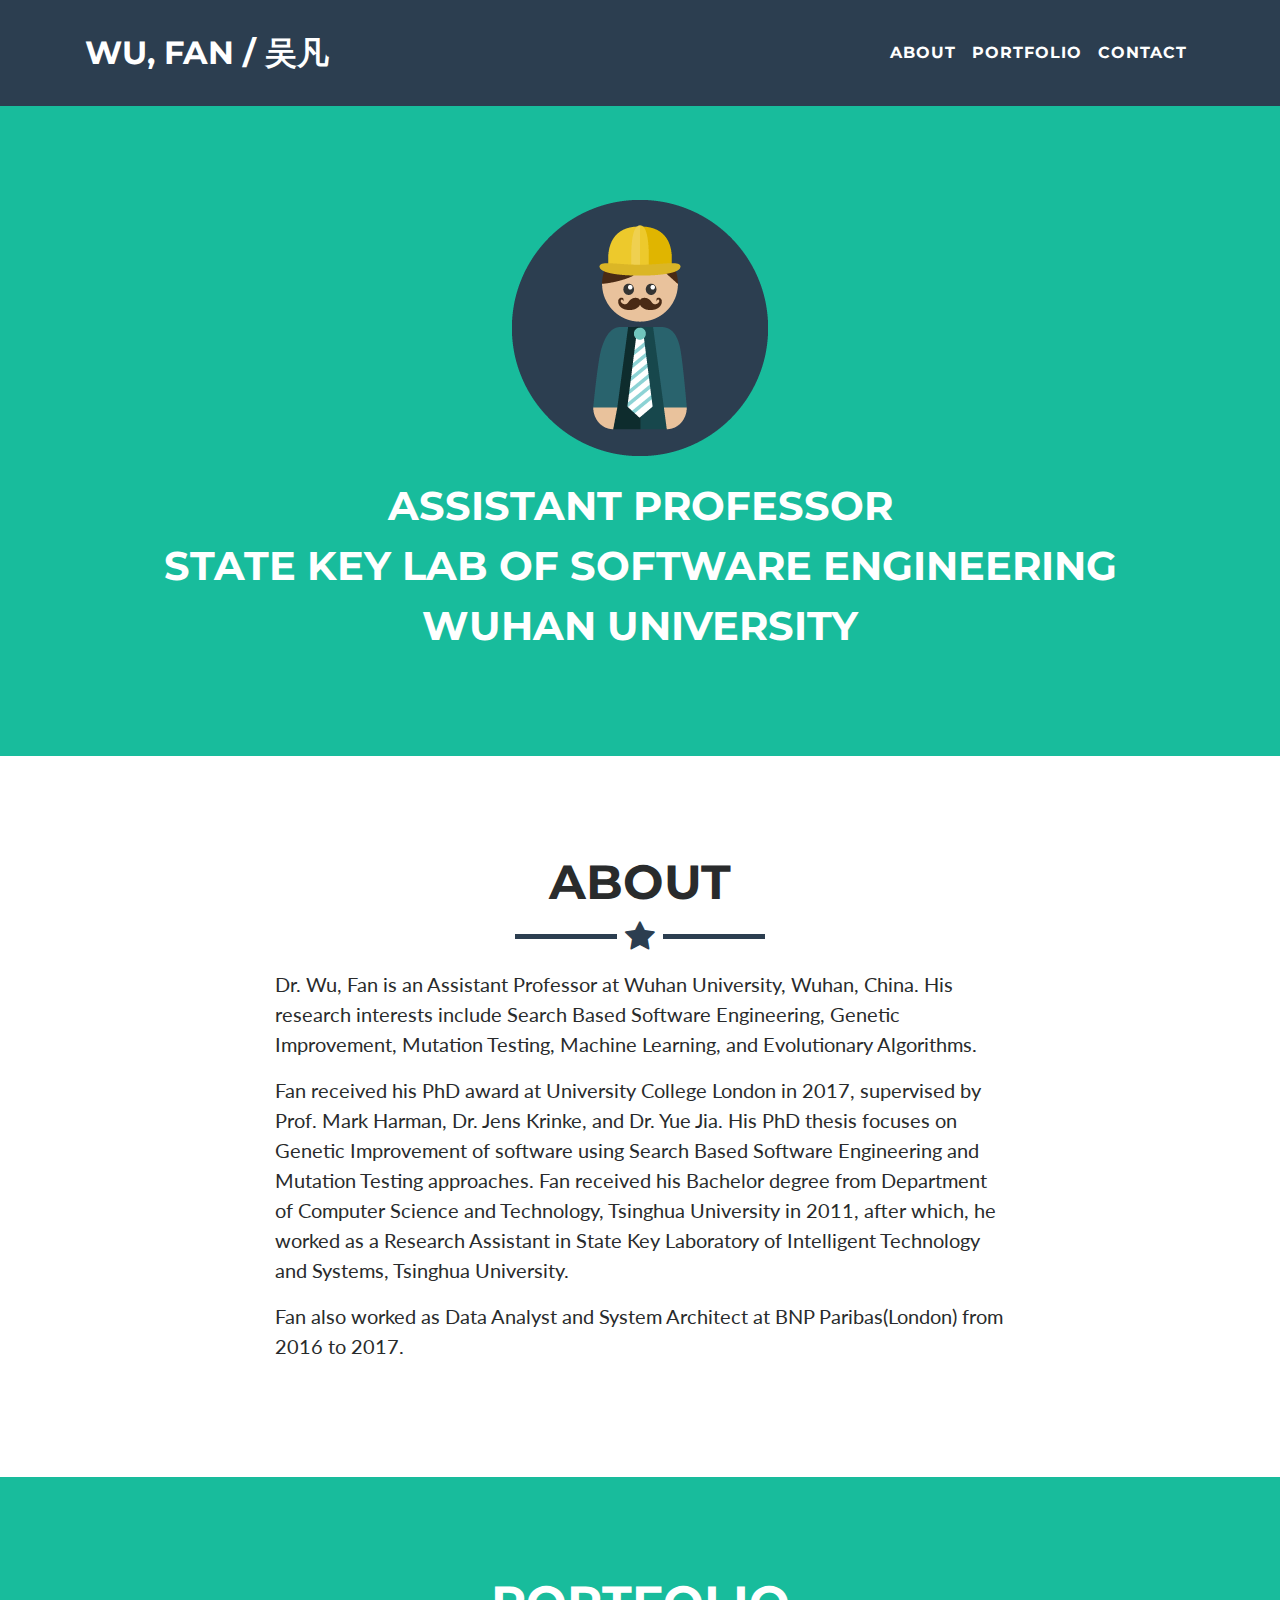
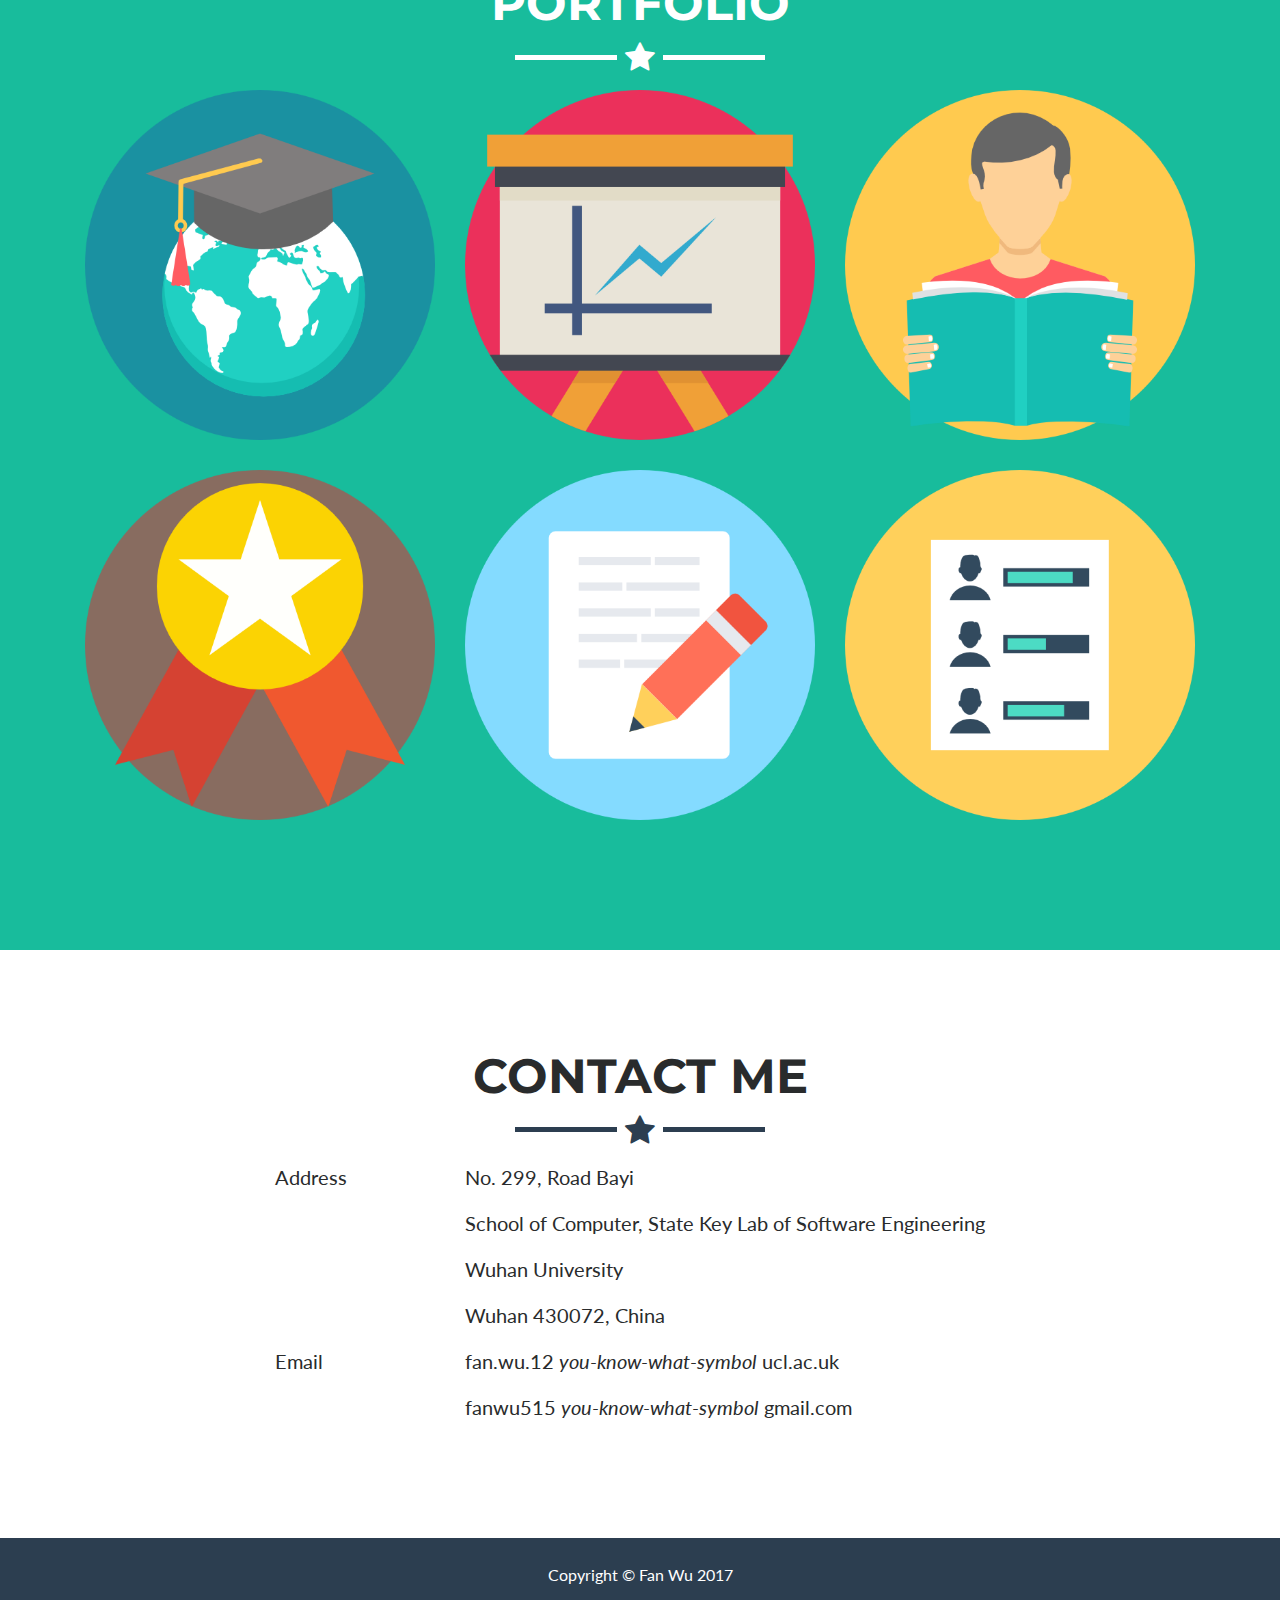
<file: index.html>
<!DOCTYPE html>
<html lang="en">

<head>

    <meta charset="utf-8">
    <meta name="viewport" content="width=device-width, initial-scale=1, shrink-to-fit=no">
    <meta name="description" content="">
    <meta name="author" content="">

    <title>Fan Wu's Homepage</title>

    <!-- Bootstrap core CSS -->
    <link href="vendor/bootstrap/css/bootstrap.min.css" rel="stylesheet">

    <!-- Custom fonts for this template -->
    <link href="vendor/font-awesome/css/font-awesome.min.css" rel="stylesheet" type="text/css">
    <link href="https://fonts.googleapis.com/css?family=Montserrat:400,700" rel="stylesheet" type="text/css">
    <link href="https://fonts.googleapis.com/css?family=Lato:400,700,400italic,700italic" rel="stylesheet" type="text/css">

    <!-- Custom styles for this template -->
    <link href="css/freelancer.css" rel="stylesheet">

    <!-- Temporary navbar container fix -->
    <style>
    .navbar-toggler {
        z-index: 1;
    }
    
    @media (max-width: 576px) {
        nav > .container {
            width: 100%;
        }
    }
    </style>

</head>

<body class="index" id="page-top">

    <!-- Navigation -->
    <nav class="navbar fixed-top navbar-toggleable-md navbar-light" id="mainNav">
        <button class="navbar-toggler navbar-toggler-right" type="button" data-toggle="collapse" data-target="#navbarExample" aria-controls="navbarExample" aria-expanded="false" aria-label="Toggle navigation">
            Menu <i class="fa fa-bars"></i>
        </button>
        <div class="container">
            <a class="navbar-brand" href="#page-top">Wu, Fan / 吴凡</a>
            <div class="collapse navbar-collapse" id="navbarExample">
                <ul class="navbar-nav ml-auto">
                    <li class="nav-item">
                        <a class="nav-link" href="#about">About</a>
                    </li>
                    <li class="nav-item">
                        <a class="nav-link" href="#portfolio">Portfolio</a>
                    </li>
                    <li class="nav-item">
                        <a class="nav-link" href="#contact">Contact</a>
                    </li>
                </ul>
            </div>
        </div>
    </nav>

    <!-- Header -->
    <header class="masthead">
        <div class="container">
            <img class="img-fluid" src="img/profile.png" alt="">
            <div class="intro-text">
                <span class="name">Assistant Professor</span>
                <span class="name">State Key Lab of Software Engineering</span>
                <span class="name">Wuhan University</span>
                <!--hr class="star-light">
                <span class="skills">Software Engineer - Data Analyst - Fan of Origami</span-->
            </div>
        </div>
    </header>

    <!-- About Section -->
    <section id="about">
        <div class="container">
            <h2 class="text-center">About</h2>
            <hr class="star-primary">
            <div class="row">
                <div class="col-lg-8 offset-lg-2">
                    <p> Dr. Wu, Fan is an Assistant Professor at Wuhan University, Wuhan, China. His research interests include Search Based Software Engineering, Genetic Improvement, Mutation Testing, Machine Learning, and Evolutionary Algorithms. </p>
					<p> Fan received his PhD award at University College London in 2017, supervised by Prof. Mark Harman, Dr. Jens Krinke, and Dr. Yue Jia. His PhD thesis focuses on Genetic Improvement of software using Search Based Software Engineering and Mutation Testing approaches. Fan received his Bachelor degree from Department of Computer Science and Technology, Tsinghua University in 2011, after which, he worked as a Research Assistant in State Key Laboratory of Intelligent Technology and Systems, Tsinghua University. </p>
					<p> Fan also worked as Data Analyst and System Architect at BNP Paribas(London) from 2016 to 2017. </p>
                </div>
                <!--div class="col-lg-4">
                    <p>Whether you're a student looking to showcase your work, a professional looking to attract clients, or a graphic artist looking to share your projects, this template is the perfect starting point!</p>
                </div-->
                <!--div class="col-lg-8 offset-lg-2 text-center">
                    <a href="#" class="btn btn-lg btn-outline">
                        <i class="fa fa-download"></i> Download Theme
                    </a>
                </div-->
            </div>
        </div>
    </section>

    <!-- Portfolio Grid Section -->
    <section class="success" id="portfolio">
        <div class="container">
            <h2 class="text-center">Portfolio</h2>
            <hr class="star-light">
            <div class="row">
                <div class="col-sm-4 portfolio-item">
                    <div class="portfolio-link" href="#portfolioModal1" data-toggle="modal">
                        <div class="caption">
                            <div class="caption-content">
                                <i class="fa fa-search-plus fa-3x"></i>
                            </div>
                        </div>
                        <img class="img-fluid" src="img/png/013-online.png" alt="">
                    </div>
                </div>
                <div class="col-sm-4 portfolio-item">
                    <div class="portfolio-link" href="#portfolioModal2" data-toggle="modal">
                        <div class="caption">
                            <div class="caption-content">
                                <i class="fa fa-search-plus fa-3x"></i>
                            </div>
                        </div>
                        <img class="img-fluid" src="img/png/010-stats.png" alt="">
                    </div>
                </div>
                <div class="col-sm-4 portfolio-item">
                    <div class="portfolio-link" href="#portfolioModal3" data-toggle="modal">
                        <div class="caption">
                            <div class="caption-content">
                                <i class="fa fa-search-plus fa-3x"></i>
                            </div>
                        </div>
                        <img class="img-fluid" src="img/png/008-reading.png" alt="">
                    </div>
                </div>
                <div class="col-sm-4 portfolio-item">
                    <div class="portfolio-link" href="#portfolioModal4" data-toggle="modal">
                        <div class="caption">
                            <div class="caption-content">
                                <i class="fa fa-search-plus fa-3x"></i>
                            </div>
                        </div>
                        <img class="img-fluid" src="img/png/006-medal.png" alt="">
                    </div>
                </div>
                <div class="col-sm-4 portfolio-item">
                    <div class="portfolio-link" href="#portfolioModal5" data-toggle="modal">
                        <div class="caption">
                            <div class="caption-content">
                                <i class="fa fa-search-plus fa-3x"></i>
                            </div>
                        </div>
                        <img class="img-fluid" src="img/png/004-pen.png" alt="">
                    </div>
                </div>
                <div class="col-sm-4 portfolio-item">
                    <div class="portfolio-link" href="#portfolioModal6" data-toggle="modal">
                        <div class="caption">
                            <div class="caption-content">
                                <i class="fa fa-search-plus fa-3x"></i>
                            </div>
                        </div>
                        <img class="img-fluid" src="img/png/001-skills-1.png" alt="">
                    </div>
                </div>
            </div>
        </div>
    </section>

    <!-- Contact Section -->
    <section id="contact">
        <div class="container">
            <h2 class="text-center">Contact Me</h2>
            <hr class="star-primary">
            <div class="row">
				<div class="col-lg-2 offset-lg-2">
					<p> Address </p>
				</div>
				<div class="col-lg-6">
					<p> No. 299, Road Bayi </p>
					<p> School of Computer, State Key Lab of Software Engineering </p>
					<p> Wuhan University </p>
					<p> Wuhan 430072, China </p>
				</div>
				<br>
				<div class="col-lg-2 offset-lg-2">
					<p> Email </p>
				</div>
				<div class="col-lg-6">
					<p> fan.wu.12 <i>you-know-what-symbol</i> ucl.ac.uk </p>
					<p> fanwu515 <i>you-know-what-symbol</i> gmail.com </p>
				</div>
                <!--div class="col-lg-8 offset-lg-2"-->
                    <!-- To configure the contact form email address, go to mail/contact_me.php and update the email address in the PHP file on line 19. -->
                    <!-- The form should work on most web servers, but if the form is not working you may need to configure your web server differently. -->
                    <!--form name="sentMessage" id="contactForm" novalidate>
                        <div class="control-group">
                            <div class="form-group floating-label-form-group controls">
                                <label>Name</label>
                                <input class="form-control" id="name" type="text" placeholder="Name" required data-validation-required-message="Please enter your name.">
                                <p class="help-block text-danger"></p>
                            </div>
                        </div>
                        <div class="control-group">
                            <div class="form-group floating-label-form-group controls">
                                <label>Email Address</label>
                                <input class="form-control" id="email" type="email" placeholder="Email Address" required data-validation-required-message="Please enter your email address.">
                                <p class="help-block text-danger"></p>
                            </div>
                        </div>
                        <div class="control-group">
                            <div class="form-group floating-label-form-group controls">
                                <label>Phone Number</label>
                                <input class="form-control" id="phone" type="tel" placeholder="Phone Number" required data-validation-required-message="Please enter your phone number.">
                                <p class="help-block text-danger"></p>
                            </div>
                        </div>
                        <div class="control-group">
                            <div class="form-group floating-label-form-group controls">
                                <label>Message</label>
                                <textarea class="form-control" id="message" rows="5" placeholder="Message" required data-validation-required-message="Please enter a message."></textarea>
                                <p class="help-block text-danger"></p>
                            </div>
                        </div>
                        <br>
                        <div id="success"></div>
                        <div class="form-group">
                            <button type="submit" class="btn btn-success btn-lg">Send</button>
                        </div>
                    </form-->
                <!--/div-->
            </div>
        </div>
    </section>

    <!-- Footer -->
    <footer class="text-center">
        <!--div class="footer-above">
            <div class="container">
                <div class="row">
                    <div class="footer-col col-md-4">
                        <h3>Location</h3>
                        <p>3481 Melrose Place
                            <br>Beverly Hills, CA 90210</p>
                    </div>
                    <div class="footer-col col-md-4">
                        <h3>Around the Web</h3>
                        <ul class="list-inline">
                            <li class="list-inline-item">
                                <a class="btn-social btn-outline" href="#"><i class="fa fa-fw fa-facebook"></i></a>
                            </li>
                            <li class="list-inline-item">
                                <a class="btn-social btn-outline" href="#"><i class="fa fa-fw fa-google-plus"></i></a>
                            </li>
                            <li class="list-inline-item">
                                <a class="btn-social btn-outline" href="#"><i class="fa fa-fw fa-twitter"></i></a>
                            </li>
                            <li class="list-inline-item">
                                <a class="btn-social btn-outline" href="#"><i class="fa fa-fw fa-linkedin"></i></a>
                            </li>
                            <li class="list-inline-item">
                                <a class="btn-social btn-outline" href="#"><i class="fa fa-fw fa-dribbble"></i></a>
                            </li>
                        </ul>
                    </div>
                    <div class="footer-col col-md-4">
                        <h3>About Freelancer</h3>
                        <p>Freelance is a free to use, open source Bootstrap theme created by <a href="http://startbootstrap.com">Start Bootstrap</a>.</p>
                    </div>
                </div>
            </div>
        </div-->
        <div class="footer-below">
            <div class="container">
                <div class="row">
                    <div class="col-lg-12">
                        Copyright &copy; Fan Wu 2017
                    </div>
                </div>
            </div>
        </div>
    </footer>

    <!-- Scroll to Top Button (Only visible on small and extra-small screen sizes) -->
    <div class="scroll-top hidden-lg-up">
        <a class="btn btn-primary page-scroll" href="#page-top">
            <i class="fa fa-chevron-up"></i>
        </a>
    </div>

    <!-- Portfolio Modals -->
    <div class="portfolio-modal modal fade" id="portfolioModal1" tabindex="-1" role="dialog" aria-hidden="true">
        <div class="modal-dialog" role="document">
            <div class="modal-content">
                <div class="close-modal" data-dismiss="modal">
                    <div class="lr">
                        <div class="rl">
                        </div>
                    </div>
                </div>
                <div class="container">
                    <div class="row">
                        <div class="col-lg-8 offset-lg-2">
                            <div class="modal-body">
                                <h2>Education</h2>
                                <hr class="star-primary">
                                <!--img class="img-fluid img-centered" src="img/portfolio/cabin.png" alt=""-->
								<hr>
								<p> Mar. 2013 - July 2017 </p>
								<hr>
								<p class="modal-content-subentry"> PhD, Dept. of Computer Science, University College London </p>
								<p class="modal-content-subentry"> Thesis: Mutation-based Genetic Improvement of Software </p>
								<hr>
								<p> Aug. 2007 - July 2011 </p>
								<hr>
								<p class="modal-content-subentry"> Bachelor, Dept. of Computer Science, Tsinghua University </p>
								<p class="modal-content-subentry"> Grade: 85/100 </p>
								<p class="modal-content-subentry"> Bachelor Thesis: Mutation-based Genetic Improvement of Software (Distinguish Thesis Award) </p>
								
                                <!--ul class="list-inline item-details">
                                    <li>Client:
                                        <strong><a href="http://startbootstrap.com">Start Bootstrap</a>
                                    </strong>
                                    </li>
                                    <li>Date:
                                        <strong><a href="http://startbootstrap.com">April 2014</a>
                                    </strong>
                                    </li>
                                    <li>Service:
                                        <strong><a href="http://startbootstrap.com">Web Development</a>
                                    </strong>
                                    </li>
                                </ul-->
                                <button class="btn btn-success" type="button" data-dismiss="modal"><i class="fa fa-times"></i> Close</button>
                            </div>
                        </div>
                    </div>
                </div>
            </div>
        </div>
    </div>
    <div class="portfolio-modal modal fade" id="portfolioModal2" tabindex="-1" role="dialog" aria-hidden="true">
        <div class="modal-dialog" role="document">
            <div class="modal-content">
                <div class="close-modal" data-dismiss="modal">
                    <div class="lr">
                        <div class="rl">
                        </div>
                    </div>
                </div>
                <div class="container">
                    <div class="row">
                        <div class="col-lg-8 offset-lg-2">
                            <div class="modal-body">
                                <h2>Working Experience</h2>
                                <hr class="star-primary">
                                <!--img class="img-fluid img-centered" src="img/portfolio/cake.png" alt=""-->
								<hr>
								<p> July 2017 - Now </p>
								<hr>
								<p class="modal-content-subentry"> Assistant Professor, State Key Lab of Software Engineering, Wuhan University </p>
                                <hr>
								<p> June 2016 - May 2017 </p>
								<hr>
								<p class="modal-content-subentry"> Analyst, BNP Paribas (London) </p>
								<hr>
								<p> July 2011 - July 2012 </p>
								<hr>
								<p class="modal-content-subentry"> Research Assistant, State Key Laboratory of Intelligent Technology and Systems, Tsinghua University </p>
                                <button class="btn btn-success" type="button" data-dismiss="modal"><i class="fa fa-times"></i> Close</button>
                            </div>
                        </div>
                    </div>
                </div>
            </div>
        </div>
    </div>
    <div class="portfolio-modal modal fade" id="portfolioModal3" tabindex="-1" role="dialog" aria-hidden="true">
        <div class="modal-dialog" role="document">
            <div class="modal-content">
                <div class="close-modal" data-dismiss="modal">
                    <div class="lr">
                        <div class="rl">
                        </div>
                    </div>
                </div>
                <div class="container">
                    <div class="row">
                        <div class="col-lg-8 offset-lg-2">
                            <div class="modal-body">
                                <h2>Student Projects</h2>
                                <hr class="star-primary">
                                <!--img class="img-fluid img-centered" src="img/portfolio/circus.png" alt=""-->
                                <p class="modal-content-subentry"><strong> UCL Msc Dissertation Project: Trading Strategy Optimisation </strong></p>
								<p class="modal-content-subentry"> In Quantitative Finance, a good trading strategy is essential to securing profit. Though many strategies are well tested and manually adjusted on historical data, their performance is limited by human knowledge and vulnerable to human errors. In this project, we use Machine Learning approaches to automatically improve a trading strategy, including code optimisation and parameter tuning, so that it can be improved in a way that quant researchers have never thought of before. </p>
								<br>
								<p class="modal-content-subentry"><strong> UCL Msc Dissertation Project: Indicator Study of Trading Strategies </strong></p>
								<p class="modal-content-subentry"> In Quantitative Finance, whether a trading strategy is good or not usually depends on the performance indicators we use. Different indicators may favor different aspects of a strategy. This project is to study existing strategy indicators and potentially propose a new indicator that balances multiple aspects of a strategy. </p>
								<br>
                                
                                <button class="btn btn-success" type="button" data-dismiss="modal"><i class="fa fa-times"></i> Close</button>
                            </div>
                        </div>
                    </div>
                </div>
            </div>
        </div>
    </div>
    <div class="portfolio-modal modal fade" id="portfolioModal4" tabindex="-1" role="dialog" aria-hidden="true">
        <div class="modal-dialog" role="document">
            <div class="modal-content">
                <div class="close-modal" data-dismiss="modal">
                    <div class="lr">
                        <div class="rl">
                        </div>
                    </div>
                </div>
                <div class="container">
                    <div class="row">
                        <div class="col-lg-8 offset-lg-2">
                            <div class="modal-body">
                                <h2>HONOURS AND AWARDS</h2>
                                <hr class="star-primary">
                                <div class="row">
									<div class="col-lg-2"> Oct. 2016 </div>
									<div class="col-lg-10"> <strong>Best Paper Award</strong>, SSBSE'16, Raleigh, USA </div>
									<div class="col-lg-2"> Nov. 2015 </div>
									<div class="col-lg-10"> <strong>Third Place</strong>, Morgan Stanley Code-a-Thon, London </div>
									<div class="col-lg-2"> Sep. 2015 </div>
									<div class="col-lg-10"> <strong>PORG Award (£100)</strong>, UCL SSE Reading Group, for outstanding presentations </div>
									<div class="col-lg-2"> Apr. 2015 </div>
									<div class="col-lg-10"> <strong>Best Paper Award</strong>, ICST Mutation'15, Graz, Austria </div>
									<div class="col-lg-2"> Nov. 2014 </div>
									<div class="col-lg-10"> <strong>Second Place</strong>, Thomson Reuters EikonHack, London </div>
									<div class="col-lg-2"> Jul. 2011 </div>
									<div class="col-lg-10"> <strong>Distinguish Bachelor Thesis</strong>, Tsinghua University </div>
									<div class="col-lg-2"> Jan. 2007 </div>
									<div class="col-lg-10"> <strong>First Prize</strong>, National Mathematics Competition, China </div>
									<div class="col-lg-2"> Dec. 2006 </div>
									<div class="col-lg-10"> <strong>Second Prize</strong>, National Programming Competition, China </div>
								</div>
								<br>
                                <button class="btn btn-success" type="button" data-dismiss="modal"><i class="fa fa-times"></i> Close</button>
                            </div>
                        </div>
                    </div>
                </div>
            </div>
        </div>
    </div>
    <div class="portfolio-modal modal fade" id="portfolioModal5" tabindex="-1" role="dialog" aria-hidden="true">
        <div class="modal-dialog" role="document">
            <div class="modal-content">
                <div class="close-modal" data-dismiss="modal">
                    <div class="lr">
                        <div class="rl">
                        </div>
                    </div>
                </div>
                <div class="container">
                    <div class="row">
                        <div class="col-lg-8 offset-lg-2">
                            <div class="modal-body">
                                <h2>Publications</h2>
                                <hr class="star-primary">
                                <hr>
								<p> 2017 </p>
								<hr>
								<p class="modal-content-subentry"><strong> Darwinian Data Structure Selection </strong></p>
								<p class="modal-content-subentry"><i> M. Basios, L. Li, F. Wu, L. Kanthan, D. Lawrence, and E. Barr </i></p>
								<p class="modal-content-subentry"> arXiv preprint arXiv:1706.03232, 2017 </p>
								<br>
								<p class="modal-content-subentry"><strong> The Value of Exact Analysis in Requirements Selection </strong></p>
								<p class="modal-content-subentry"><i> L. Li, M. Harman, F. Wu, and Y. Zhang </i></p>
								<p class="modal-content-subentry"> IEEE Transactions on Software Engineering, 2017 </p>
								<br>
								<p class="modal-content-subentry"><strong> Memory Mutation Testing </strong></p>
								<p class="modal-content-subentry"><i> F. Wu, J. Nanavati, M. Harman, Y. Jia, and J. Krinke </i></p>
								<p class="modal-content-subentry"> Information and Software Technology, 2017 </p>
								<br>
								<hr>
								<p> 2016 </p>
								<hr>
								<p class="modal-content-subentry"><strong> HOMI: Searching Higher Order Mutants for Software Improvement </strong></p>
								<p class="modal-content-subentry"><i> F. Wu, M. Harman, Y. Jia, and J. Krinke </i></p>
								<p class="modal-content-subentry"> International Symposium on Search Based Software Engineering, 2016 </p>
								<br>
								<p class="modal-content-subentry"><strong> Mutation-aware Fault Prediction </strong></p>
								<p class="modal-content-subentry"><i> D. Bowes, T. Hall, M. Harman, Y. Jia, F. Sarro, and F. Wu </i></p>
								<p class="modal-content-subentry"> Proceedings of the 25th International Symposium on Software Testing and Analysis, 2016 </p>
								<br>
								<hr>
								<p> 2015 </p>
								<hr>
								<p class="modal-content-subentry"><strong> SBSelector: Search Based Component Selection for Budget Hardware </strong></p>
								<p class="modal-content-subentry"><i> L. Li, M. Harman, F. Wu, and Y. Zhang </i></p>
								<p class="modal-content-subentry"> International Symposium on Search Based Software Engineering, 2015 </p>
								<br>
								<p class="modal-content-subentry"><strong> Genetic Improvement Using Higher Order Mutation </strong></p>
								<p class="modal-content-subentry"><i> Y. Jia, F. Wu, M. Harman, and J. Krinke </i></p>
								<p class="modal-content-subentry"> Proceedings of the Companion Publication of the 2015 on Genetic and Evolutionary Computation Conference, 2015 </p>
								<br>
								<p class="modal-content-subentry"><strong> Deep Parameter Optimisation </strong></p>
								<p class="modal-content-subentry"><i> F. Wu, W. Weimer, M. Harman, Y. Jia, and J. Krinke </i></p>
								<p class="modal-content-subentry"> Proceedings of the 2015 on Genetic and Evolutionary Computation Conference, 2015 </p>
								<br>
								<hr>
								<p> 2014 </p>
								<hr>
								<p class="modal-content-subentry"><strong> Pidgin Crasher: Searching for Minimised Crashing GUI Event Sequences </strong></p>
								<p class="modal-content-subentry"><i> H. Dan, M. Harman, J. Krinke, L. Li, A. Marginean, and F. Wu </i></p>
								<p class="modal-content-subentry"> International Symposium on Search Based Software Engineering, 2014 </p>
								<br>
								<p class="modal-content-subentry"><strong> Genetic Improvement for Adaptive Software Engineering </strong></p>
								<p class="modal-content-subentry"><i> M. Harman, Y. Jia, W. B. Langdon, J. Petke, I. H. Moghadam, S. Yoo, and F. Wu </i></p>
								<p class="modal-content-subentry"> Proceedings of 9th International Symposium on Software Engineering for Adaptive and Self-Managing Systems, 2014 </p>
								<br>
                                <button class="btn btn-success" type="button" data-dismiss="modal"><i class="fa fa-times"></i> Close</button>
                            </div>
                        </div>
                    </div>
                </div>
            </div>
        </div>
    </div>
    <div class="portfolio-modal modal fade" id="portfolioModal6" tabindex="-1" role="dialog" aria-hidden="true">
        <div class="modal-dialog" role="document">
            <div class="modal-content">
                <div class="close-modal" data-dismiss="modal">
                    <div class="lr">
                        <div class="rl">
                        </div>
                    </div>
                </div>
                <div class="container">
                    <div class="row">
                        <div class="col-lg-8 offset-lg-2">
                            <div class="modal-body">
                                <h2>Skills</h2>
                                <hr class="star-primary">
                                <!--img class="img-fluid img-centered" src="img/portfolio/submarine.png" alt=""-->
                                <hr>
								<p> Languages </p>
								<hr>
								<p class="modal-content-subentry"> Chinese: Native </p>
								<p class="modal-content-subentry"> English: Fluent </p>
								<p class="modal-content-subentry"> Spanish: Beginner </p>
								<p class="modal-content-subentry"> Italian/Portuguese: Limited to "Ciao" and "Obrigado" </p>
								<p class="modal-content-subentry"> Sign Language: Basic </p>
								<p class="modal-content-subentry"> C/C++: 8+ Years Experienced </p>
								<p class="modal-content-subentry"> Java: 8+ Years Experienced </p>
								<p class="modal-content-subentry"> Python: Just Experienced </p>
								<p class="modal-content-subentry"> R/Matlab/SQL: Used </p>
								<hr>
								<p> Others </p>
								<hr>
                                <button class="btn btn-success" type="button" data-dismiss="modal"><i class="fa fa-times"></i> Close</button>
                            </div>
                        </div>
                    </div>
                </div>
            </div>
        </div>
    </div>

    <!-- Bootstrap core JavaScript -->
    <script src="vendor/jquery/jquery.min.js"></script>
    <script src="vendor/tether/tether.min.js"></script>
    <script src="vendor/bootstrap/js/bootstrap.min.js"></script>

    <!-- Plugin JavaScript -->
    <script src="vendor/jquery-easing/jquery.easing.min.js"></script>

    <!-- Contact Form JavaScript -->
    <script src="js/jqBootstrapValidation.js"></script>
    <script src="js/contact_me.js"></script>

    <!-- Custom scripts for this template -->
    <script src="js/freelancer.min.js"></script>

</body>

</html>
</file>
<file: css/freelancer.css>
/*!
 * Start Bootstrap - Freelancer v4.0.0-alpha (http://startbootstrap.com/template-overviews/freelancer)
 * Copyright 2013-2017 Start Bootstrap
 * Licensed under MIT (https://github.com/BlackrockDigital/startbootstrap-freelancer/blob/master/LICENSE)
 */
body {
  font-family: 'Lato', 'Helvetica Neue', Helvetica, Arial, sans-serif;
  overflow-x: hidden; }

p {
  font-size: 20px; }

p.small {
  font-size: 16px; }

a,
a:hover,
a:focus,
a:active,
a.active {
  color: #18BC9C;
  outline: none; }

h1,
h2,
h3,
h4,
h5,
h6 {
  font-family: 'Montserrat', 'Helvetica Neue', Helvetica, Arial, sans-serif;
  font-weight: 700;
  text-transform: uppercase; }

hr.star-light,
hr.star-primary {
  max-width: 250px;
  margin: 25px auto 30px;
  padding: 0;
  text-align: center;
  border: none;
  border-top: solid 5px; }

hr.star-light:after,
hr.star-primary:after {
  font-family: FontAwesome;
  font-size: 2em;
  position: relative;
  top: -.8em;
  display: inline-block;
  padding: 0 .25em;
  content: '\f005'; }

hr.star-light {
  border-color: white; }

hr.star-light:after {
  color: white;
  background-color: #18BC9C; }

hr.star-primary {
  border-color: #2C3E50; }

hr.star-primary:after {
  color: #2C3E50;
  background-color: white; }

.img-centered {
  margin: 0 auto; }

section {
  padding: 100px 0; }
  section h2 {
    font-size: 3em;
    margin: 0; }

section.success {
  color: white;
  background: #18BC9C; }

@media (max-width: 767px) {
  section {
    padding: 75px 0; }
  section.first {
    padding-top: 75px; } }

.scroll-top {
  position: fixed;
  z-index: 1049;
  right: 2%;
  bottom: 2%;
  width: 50px;
  height: 50px; }
  .scroll-top .btn {
    font-size: 16px;
    line-height: 28px;
    width: 50px;
    height: 50px;
    text-align: center;
    border-radius: 100%; }
    .scroll-top .btn:focus {
      outline: none; }

#mainNav {
  font-family: 'Montserrat', 'Helvetica Neue', Helvetica, Arial, sans-serif;
  font-weight: 700;
  text-transform: uppercase;
  border: none;
  background: #2C3E50; }
  #mainNav a:focus {
    outline: none; }
  #mainNav .navbar-brand {
    color: white; }
    #mainNav .navbar-brand:hover, #mainNav .navbar-brand:focus, #mainNav .navbar-brand:active, #mainNav .navbar-brand.active {
      color: white; }
  #mainNav .navbar-nav {
    letter-spacing: 1px; }
    #mainNav .navbar-nav li.nav-item a.nav-link {
      color: white; }
      #mainNav .navbar-nav li.nav-item a.nav-link:hover {
        color: #18BC9C;
        outline: none; }
      #mainNav .navbar-nav li.nav-item a.nav-link:focus, #mainNav .navbar-nav li.nav-item a.nav-link:active {
        color: white; }
  #mainNav .navbar-toggler {
    font-size: 14px;
    padding: 11px;
    text-transform: uppercase;
    color: white;
    border-color: white; }
    #mainNav .navbar-toggler:hover, #mainNav .navbar-toggler:focus {
      color: white;
      border-color: #18BC9C;
      background-color: #18BC9C; }

@media (min-width: 992px) {
  #mainNav {
    padding: 25px 0;
    -webkit-transition: padding .3s;
    -moz-transition: padding .3s;
    transition: padding .3s; }
    #mainNav .navbar-brand {
      font-size: 2em;
      -webkit-transition: all .3s;
      -moz-transition: all .3s;
      transition: all .3s; }
    #mainNav .navbar-nav > li.nav-item > a.nav-link.active {
      color: white;
      border-radius: 3px;
      background: #18BC9C; }
      #mainNav .navbar-nav > li.nav-item > a.nav-link.active:hover, #mainNav .navbar-nav > li.nav-item > a.nav-link.active:focus, #mainNav .navbar-nav > li.nav-item > a.nav-link.active:active {
        color: white;
        background: #18BC9C; }
  #mainNav.navbar-shrink {
    padding: 10px 0; }
    #mainNav.navbar-shrink .navbar-brand {
      font-size: 1.5em; } }

header.masthead {
  text-align: center;
  color: white;
  background: #18BC9C; }
  header.masthead .container {
    padding-top: 100px;
    padding-bottom: 50px; }
  header.masthead img {
    display: block;
    margin: 0 auto 20px; }
  header.masthead .intro-text .name {
    font-family: 'Montserrat', 'Helvetica Neue', Helvetica, Arial, sans-serif;
    font-size: 2em;
    font-weight: 700;
    display: block;
    text-transform: uppercase; }
  header.masthead .intro-text .skills {
    font-size: 1.25em;
    font-weight: 300; }

@media (min-width: 768px) {
  header.masthead .container {
    padding-top: 200px;
    padding-bottom: 100px; }
  header.masthead .intro-text .name {
    font-size: 2.5em; }
  header.masthead .intro-text .skills {
    font-size: 1.75em; } }

#portfolio .portfolio-item {
  right: 0;
  margin: 0 0 15px; }
  #portfolio .portfolio-item .portfolio-link {
    position: relative;
    display: block;
    max-width: 400px;
    margin: 0 auto;
    cursor: pointer; }
    #portfolio .portfolio-item .portfolio-link .caption {
      position: absolute;
      width: 100%;
      height: 100%;
      -webkit-transition: all ease .5s;
      -moz-transition: all ease .5s;
      transition: all ease .5s;
      opacity: 0;
      background: rgba(24, 188, 156, 0.9); }
      #portfolio .portfolio-item .portfolio-link .caption:hover {
        opacity: 1; }
      #portfolio .portfolio-item .portfolio-link .caption .caption-content {
        font-size: 20px;
        position: absolute;
        top: 50%;
        width: 100%;
        height: 20px;
        margin-top: -12px;
        text-align: center;
        color: white; }
        #portfolio .portfolio-item .portfolio-link .caption .caption-content i {
          margin-top: -12px; }
        #portfolio .portfolio-item .portfolio-link .caption .caption-content h3,
        #portfolio .portfolio-item .portfolio-link .caption .caption-content h4 {
          margin: 0; }

#portfolio * {
  z-index: 2; }

@media (min-width: 767px) {
  #portfolio .portfolio-item {
    margin: 0 0 30px; } }

.portfolio-modal .modal-dialog {
  max-width: 100%;
  min-height: 100%;
  margin: 0;
  padding: 0;
  text-align: center;
  border: none;
  border-radius: 0;
  background-clip: border-box;
  -webkit-box-shadow: none;
  box-shadow: none; }
  .portfolio-modal .modal-dialog .modal-content {
    padding: 100px 0;
    border: 0;
    border-radius: 0; }
    .portfolio-modal .modal-dialog .modal-content h2 {
      font-size: 3em;
      margin: 0; }
    .portfolio-modal .modal-dialog .modal-content img {
      margin-bottom: 30px; }
    .portfolio-modal .modal-dialog .modal-content .item-details {
      margin: 30px 0; }
	  
.modal-content-subentry {
  text-align: left; }

.portfolio-modal .close-modal {
  position: absolute;
  top: 25px;
  right: 25px;
  width: 75px;
  height: 75px;
  cursor: pointer;
  background-color: transparent; }
  .portfolio-modal .close-modal:hover {
    opacity: .3; }
  .portfolio-modal .close-modal .lr {
    /* Safari and Chrome */
    z-index: 1051;
    width: 1px;
    height: 75px;
    margin-left: 35px;
    /* IE 9 */
    -webkit-transform: rotate(45deg);
    -ms-transform: rotate(45deg);
    transform: rotate(45deg);
    background-color: #2C3E50; }
    .portfolio-modal .close-modal .lr .rl {
      /* Safari and Chrome */
      z-index: 1052;
      width: 1px;
      height: 75px;
      /* IE 9 */
      -webkit-transform: rotate(90deg);
      -ms-transform: rotate(90deg);
      transform: rotate(90deg);
      background-color: #2C3E50; }

.portfolio-modal .modal-backdrop {
  display: none;
  opacity: 0; }

.floating-label-form-group {
  position: relative;
  margin-bottom: 0;
  padding-bottom: .5em;
  border-bottom: 1px solid #eeeeee; }
  .floating-label-form-group input,
  .floating-label-form-group textarea {
    font-size: 1.5em;
    position: relative;
    z-index: 1;
    padding-right: 0;
    padding-left: 0;
    resize: none;
    border: none;
    border-radius: 0;
    background: none;
    box-shadow: none !important; }
  .floating-label-form-group label {
    font-size: .85em;
    line-height: 1.764705882em;
    position: relative;
    z-index: 0;
    top: 2em;
    display: block;
    margin: 0;
    -webkit-transition: top .3s ease, opacity .3s ease;
    -moz-transition: top .3s ease, opacity .3s ease;
    -ms-transition: top .3s ease, opacity .3s ease;
    transition: top .3s ease, opacity .3s ease;
    vertical-align: middle;
    vertical-align: baseline;
    opacity: 0; }
  .floating-label-form-group:not(:first-child) {
    padding-left: 14px;
    border-left: 1px solid #eeeeee; }

.floating-label-form-group-with-value label {
  top: 0;
  opacity: 1; }

.floating-label-form-group-with-focus label {
  color: #18BC9C; }

form .row:first-child .floating-label-form-group {
  border-top: 1px solid #eeeeee; }

footer {
  color: white; }
  footer h3 {
    margin-bottom: 30px; }
  footer .footer-above {
    padding-top: 50px;
    background-color: #2C3E50; }
  footer .footer-col {
    margin-bottom: 50px; }
  footer .footer-below {
    padding: 25px 0;
    background-color: #2c3e50; }

.btn-outline {
  font-size: 20px;
  margin-top: 15px;
  transition: all .3s ease-in-out;
  color: white;
  border: solid 2px white;
  background: transparent; }
  .btn-outline:hover, .btn-outline:focus, .btn-outline:active, .btn-outline.active {
    color: #18BC9C;
    border: solid 2px white;
    background: white; }

.btn-primary {
  font-weight: 700;
  color: white;
  border-color: #2C3E50;
  background-color: #2C3E50; }
  .btn-primary:focus, .btn-primary.focus {
    color: white;
    border-color: black;
    background-color: #1a252f; }
  .btn-primary:hover {
    color: white;
    border-color: #161f29;
    background-color: #1a252f; }
  .btn-primary:active, .btn-primary.active,
  .open > .btn-primary.dropdown-toggle {
    color: white;
    border-color: #161f29;
    background-color: #1a252f; }
    .btn-primary:active:hover, .btn-primary:active:focus, .btn-primary:active.focus, .btn-primary.active:hover, .btn-primary.active:focus, .btn-primary.active.focus,
    .open > .btn-primary.dropdown-toggle:hover,
    .open > .btn-primary.dropdown-toggle:focus,
    .open > .btn-primary.dropdown-toggle.focus {
      color: white;
      border-color: black;
      background-color: #0d1318; }
  .btn-primary:active, .btn-primary.active,
  .open > .btn-primary.dropdown-toggle {
    background-image: none; }
  .btn-primary.disabled:hover, .btn-primary.disabled:focus, .btn-primary.disabled.focus, .btn-primary[disabled]:hover, .btn-primary[disabled]:focus, .btn-primary[disabled].focus,
  fieldset[disabled] .btn-primary:hover,
  fieldset[disabled] .btn-primary:focus,
  fieldset[disabled] .btn-primary.focus {
    border-color: #2C3E50;
    background-color: #2C3E50; }
  .btn-primary .badge {
    color: #2C3E50;
    background-color: white; }

.btn-success {
  font-weight: 700;
  color: white;
  border-color: #18BC9C;
  background-color: #18BC9C; }
  .btn-success:focus, .btn-success.focus {
    color: white;
    border-color: #0a4b3e;
    background-color: #128f76; }
  .btn-success:hover {
    color: white;
    border-color: #11866f;
    background-color: #128f76; }
  .btn-success:active, .btn-success.active,
  .open > .btn-success.dropdown-toggle {
    color: white;
    border-color: #11866f;
    background-color: #128f76; }
    .btn-success:active:hover, .btn-success:active:focus, .btn-success:active.focus, .btn-success.active:hover, .btn-success.active:focus, .btn-success.active.focus,
    .open > .btn-success.dropdown-toggle:hover,
    .open > .btn-success.dropdown-toggle:focus,
    .open > .btn-success.dropdown-toggle.focus {
      color: white;
      border-color: #0a4b3e;
      background-color: #0e6f5c; }
  .btn-success:active, .btn-success.active,
  .open > .btn-success.dropdown-toggle {
    background-image: none; }
  .btn-success.disabled:hover, .btn-success.disabled:focus, .btn-success.disabled.focus, .btn-success[disabled]:hover, .btn-success[disabled]:focus, .btn-success[disabled].focus,
  fieldset[disabled] .btn-success:hover,
  fieldset[disabled] .btn-success:focus,
  fieldset[disabled] .btn-success.focus {
    border-color: #18BC9C;
    background-color: #18BC9C; }
  .btn-success .badge {
    color: #18BC9C;
    background-color: white; }

.btn-social {
  font-size: 20px;
  line-height: 45px;
  display: inline-block;
  width: 50px;
  height: 50px;
  text-align: center;
  border: 2px solid white;
  border-radius: 100%; }

.btn:focus,
.btn:active,
.btn.active {
  outline: none; }
</file>
